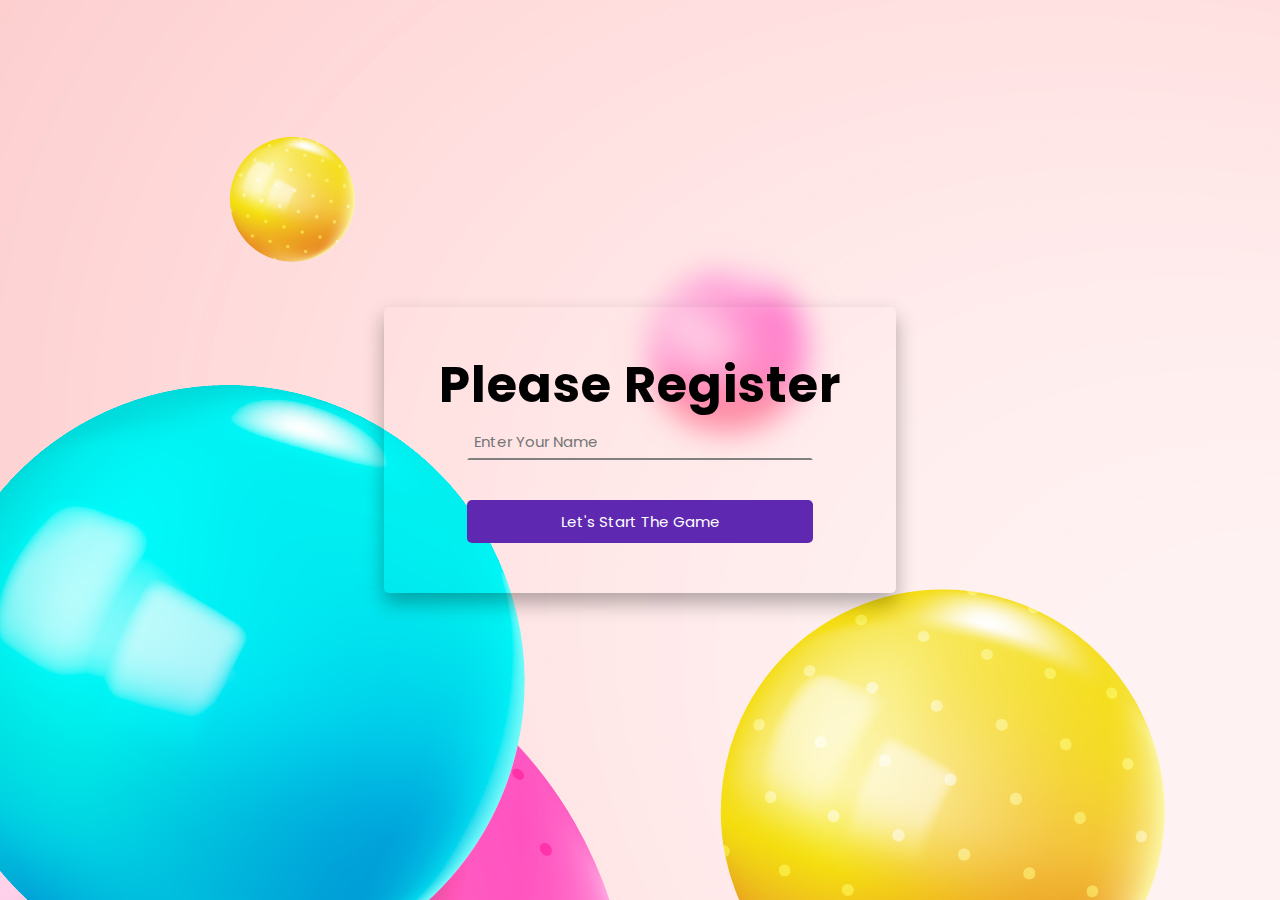
<file: client/index.html>
<!DOCTYPE html>
<html lang="en">
  <head>
    <meta charset="UTF-8" >
    <meta http-equiv="X-UA-Compatible" content="IE=edge">
    <meta name="viewport" content="width=device-width, initial-scale=1.0">
    <title>Pop The Balloon</title>
    <link rel="stylesheet" href="index.css">
  </head>
  <body>
    <form class="RegisterForm">
      <h1>Please Register</h1>
      <div class="inputField">
        <input type="text" id="userName" name="userName" placeholder="Enter Your Name" autocomplete="off" required >
      </div>
      <input type="submit" id="submitBtn" value="Let's Start The Game" class="submitRegis">
    </form>
    <script src="index.js"></script>
    <script src="start.js"></script>
  </body>
</html>
</file>
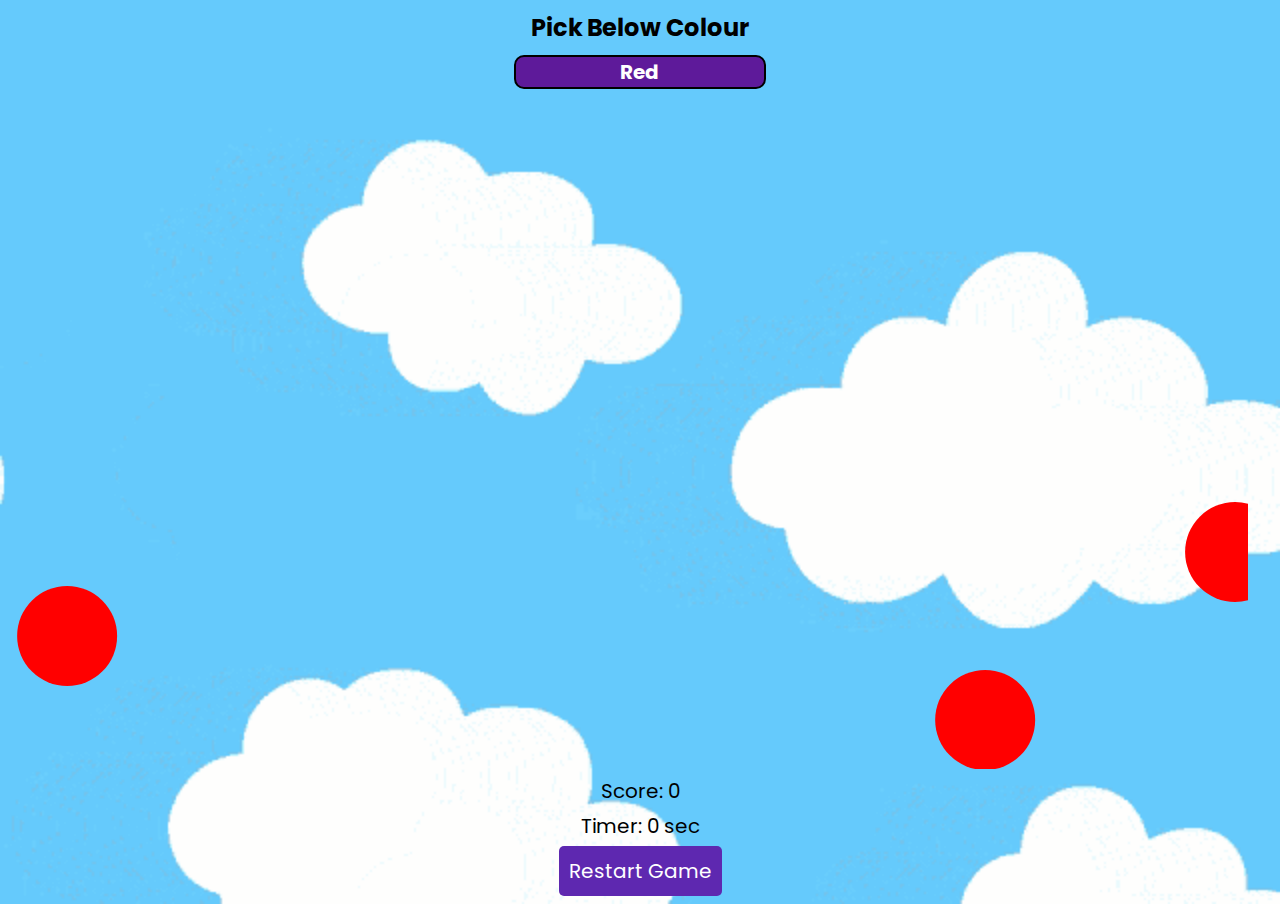
<file: client/start.html>
<!DOCTYPE html>
<html lang="en">
<head>
    <meta charset="UTF-8">
    <meta http-equiv="X-UA-Compatible" content="IE=edge">
    <meta name="viewport" content="width=device-width, initial-scale=1.0">
    <title>Document</title>
    <link rel="stylesheet" href="start.css">
</head>
<body>
    <h2 style="user-select: none;">Pick Below Colour</h2>
    <p id="color-display" class="color-name" style="user-select: none;"></p>
    <canvas id="canvas"></canvas>
    <label for="" class="score" style="user-select: none;">Score: 0</label>
    <label for="" id="timer" style="user-select: none;">Timer: 0 sec</label>
    <button id="restart" class="btn" style="user-select: none;">Restart Game</button>
    <script src="start.js"></script>
</body>
</html>
</file>
<file: client/index.css>
@import url("https://fonts.googleapis.com/css2?family=Poppins:wght@400;500;600&display=swap");
* {
    margin: 0;
    padding: 0;
    box-sizing: border-box;
    font-family: "Poppins", sans-serif;
    transition: all 0.1s ease;
  }

  body {
    background-image: url("./images/Balloons.jpg");
    /* background-color: #10101a; */
    color: white;
    min-height: 100vh;
    display: flex;
    flex-direction: column;
    justify-content: center;
    align-items: center;
  }

  h1 {
    font-size: 50px;
    letter-spacing: 1px;
    color: black;
    /* margin-bottom: 20px; */
  }

  h2 {
    padding-bottom: 20px;
  }

  .RegisterForm {
    display: flex;
    flex-direction: column;
    justify-content: center;
    align-items: center;
    width: 40%;
    padding: 40px;
    background: transparent;
    /* background-color: rgb(255, 255, 255); */
    border-radius: 5px;
    box-shadow: 0 10px 20px rgba(0, 0, 0, 0.306);
  }

  .inputField {
    /* width: 100%;
    display: flex;
    justify-content: space-around;
    align-items: center; */
    margin-bottom: 30px;
    position: relative;
    width: 80%;
    /* margin: 20px 0; */
  }

  .inputField label {
    display: inline-block;
    margin-bottom: 5px;
  }

  .inputField input {
    background: transparent;
    border: 2px solid transparent;
    color: black;
    border-bottom: 2px solid gray;
    outline: none;
    width: 100%;
    padding: 5px;
    font-size: 15px;
  }

  .btn {
    width: 60%;
    padding: 10px;
    margin: 10px 0;
    border: none;
    outline: none;
    background-color: #5e28b0;
    color: white;
    font-size: 15px;
    cursor: pointer;
    border-radius: 5px;
    transition: all 0.5s ease;
  }

  .btn:hover {
    /* transform: scale(1.06); */
    box-shadow: 0 0 5px #8F7CEC, 0 0 30px #8F7CEC, 0 0 30px #8F7CEC;
  }

  a, .submitRegis {
    width: 80%;
    padding: 10px;
    text-decoration: none;
    text-align: center;
    margin: 10px 0;
    border: none;
    outline: none;
    background-color: #5e28b0;
    color: white;
    font-size: 15px;
    cursor: pointer;
    border-radius: 5px;
    transition: all 0.5s ease;
  }

  a:hover, .submitRegis:hover {
    box-shadow: 0 0 5px #8F7CEC, 0 0 30px #8F7CEC, 0 0 30px #8F7CEC;
  }

  /* a {
    width: 70%;
    margin: 0;
    font-size: 12px;
    color: rgb(121, 154, 226);
    text-decoration: none;
  }

  a:hover {
    color: white;
    outline: none;
  } */

canvas {
    box-sizing: border-box;
    border: 1px solid black;
}
</file>
<file: client/start.css>
@import url("https://fonts.googleapis.com/css2?family=Poppins:wght@400;500;600&display=swap");
* {
    box-sizing: border-box;
    font-family: "Poppins", sans-serif;
}
body {
    background: url('./images/sky-clouds.gif');
    background-size: cover;
}
canvas {
    box-sizing: border-box;
    height: 50%;
}

h2 {
    text-align: center;
    margin: 10px 0;
    color: black;
}

.color-name {
    margin: 0 40%;
    padding: 0;
    width: 20%;
    font-weight: bold;
    color: white;
    font-size: 20px;
    background-color: rgb(94, 26, 154);
    border: 2px solid black;
    border-radius: 10px;
    text-align: center;
}

label {
    display: flex;
    justify-content: space-around;  
    flex-direction: row;
    font-size: 20px;
    margin-bottom: 5px;
    color: black;
}

.btn {
    display: flex;
    padding: 10px;
    margin: auto;
    border: none;
    outline: none;
    background-color: #5e28b0;
    color: white;
    font-size: 20px;
    cursor: pointer;
    border-radius: 5px;
    transition: all 0.5s ease;
  }
</file>
